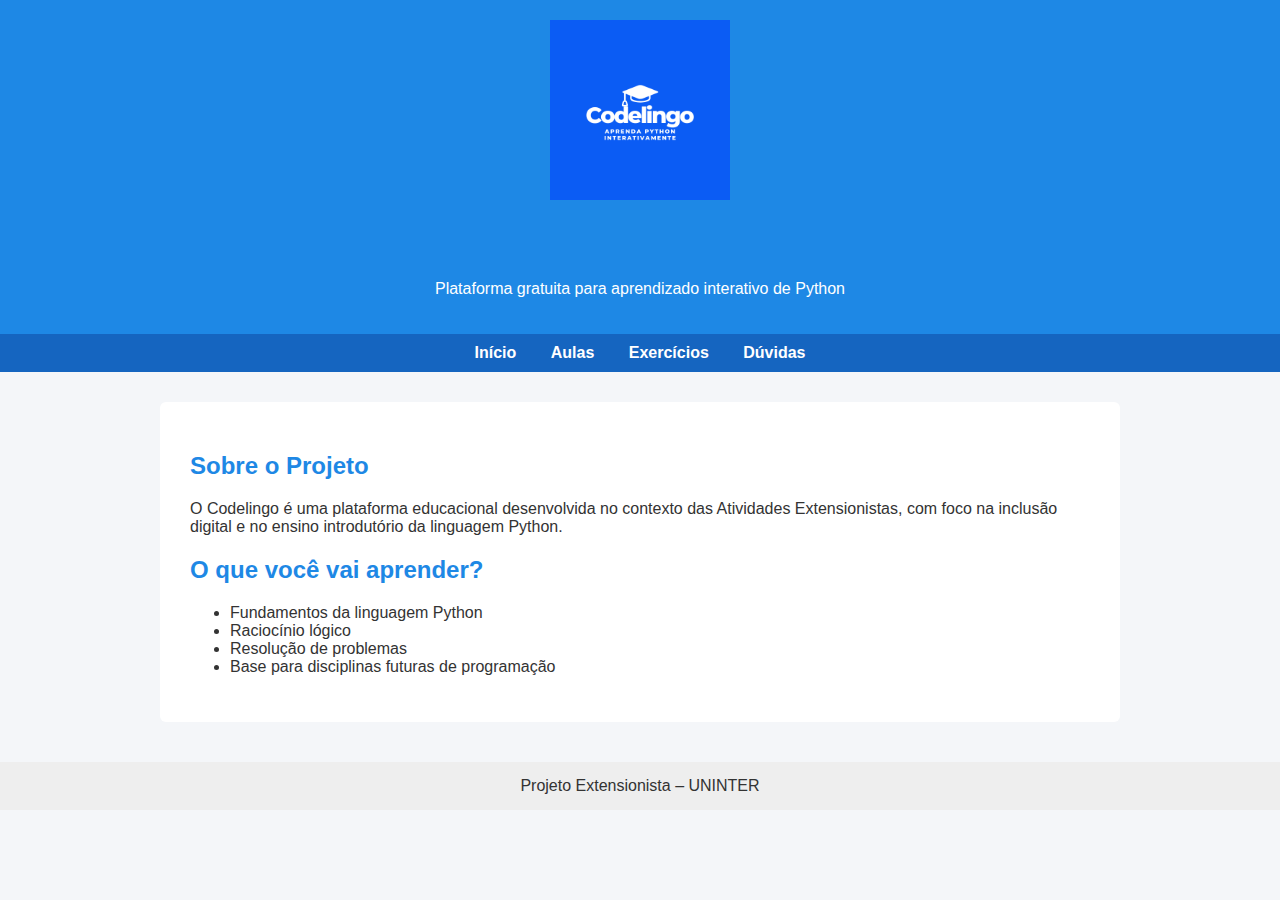
<file: templates/index.html>
<!DOCTYPE html>
<html>
<head>
    <title>Codelingo</title>
    <link rel="stylesheet" href="/static/css/style.css">
</head>
<body>

<header>
    <img src="/static/images/logo.png" alt="Logo Codelingo" style="max-width:180px;">
    <h1>Codelingo</h1>
    <p>Plataforma gratuita para aprendizado interativo de Python</p>
</header>

<nav>
    <a href="/">Início</a>
    <a href="/aulas">Aulas</a>
    <a href="/exercicios">Exercícios</a>
    <a href="/duvidas">Dúvidas</a>
</nav>

<div class="container">
    <h2>Sobre o Projeto</h2>
    <p>
        O Codelingo é uma plataforma educacional desenvolvida no contexto das
        Atividades Extensionistas, com foco na inclusão digital e no ensino
        introdutório da linguagem Python.
    </p>

    <h2>O que você vai aprender?</h2>
    <ul>
        <li>Fundamentos da linguagem Python</li>
        <li>Raciocínio lógico</li>
        <li>Resolução de problemas</li>
        <li>Base para disciplinas futuras de programação</li>
    </ul>
</div>

<footer>
    Projeto Extensionista – UNINTER
</footer>

</body>
</html>
</file>
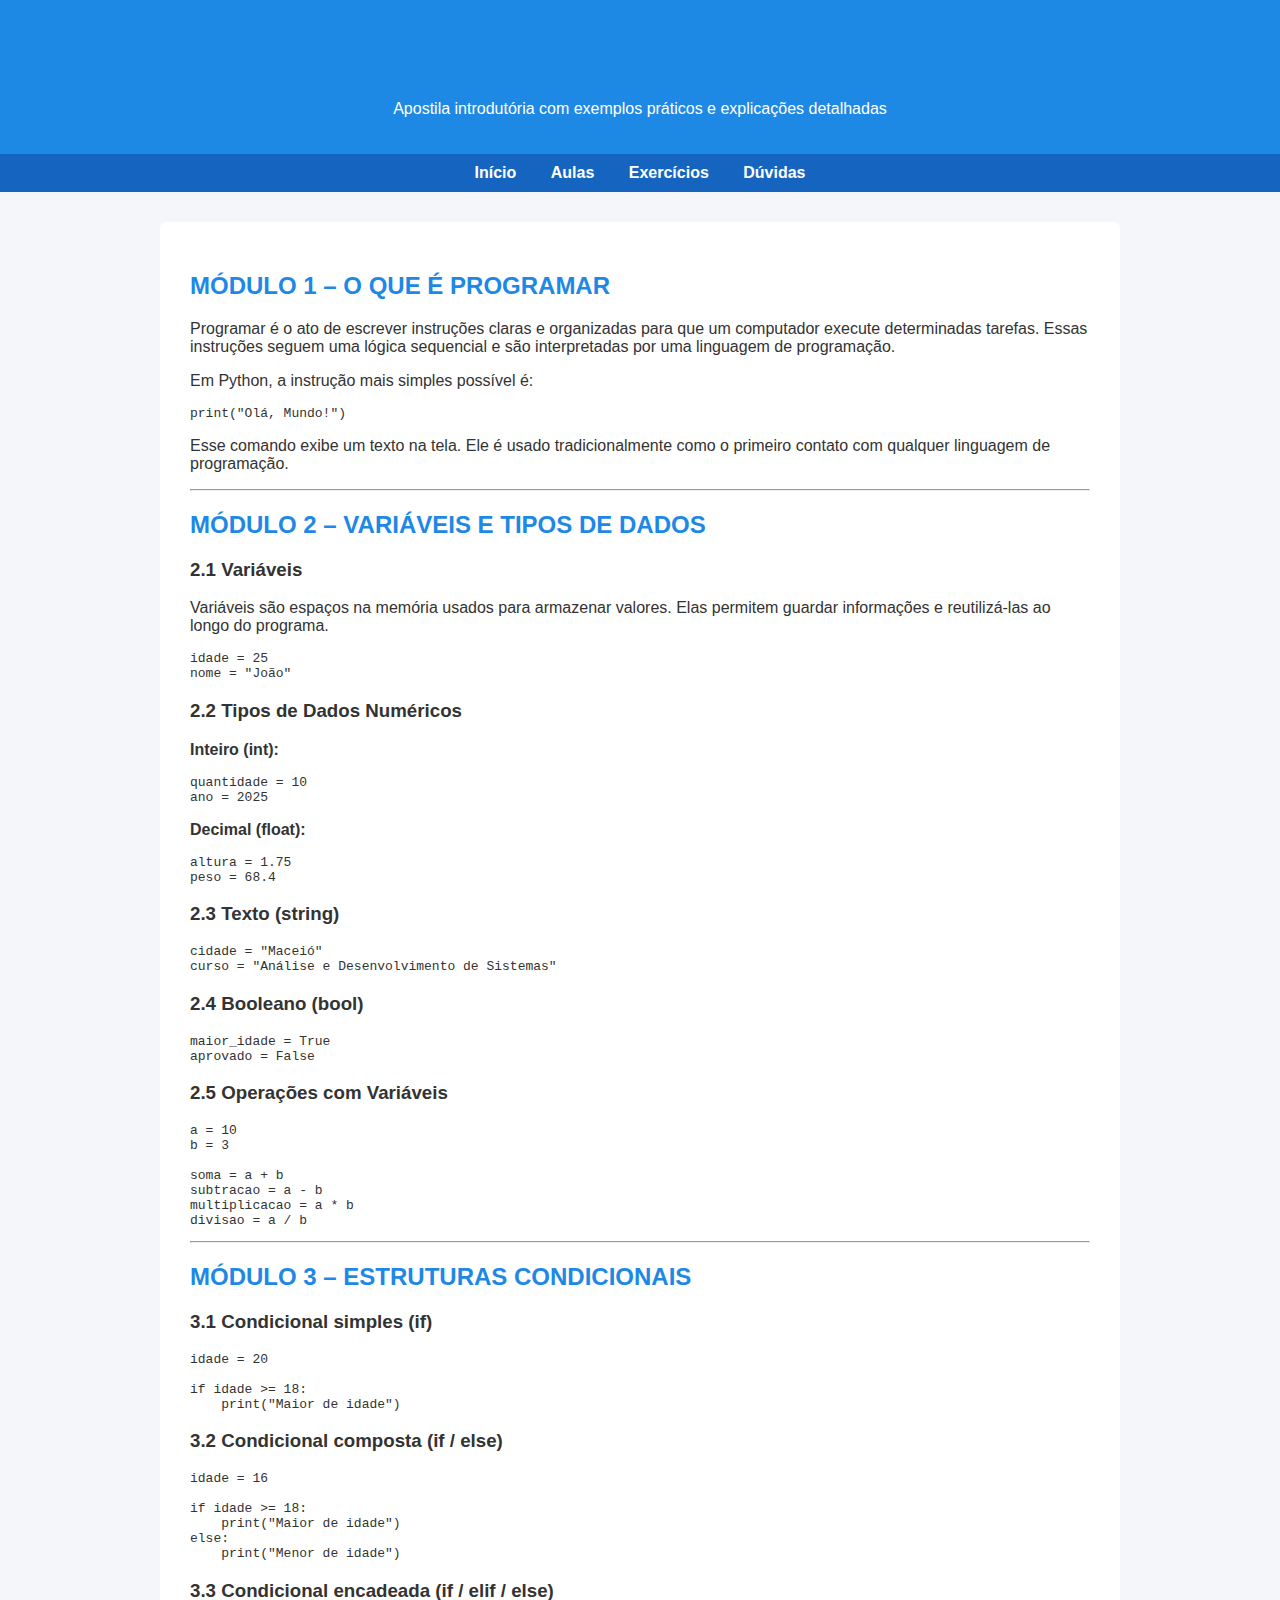
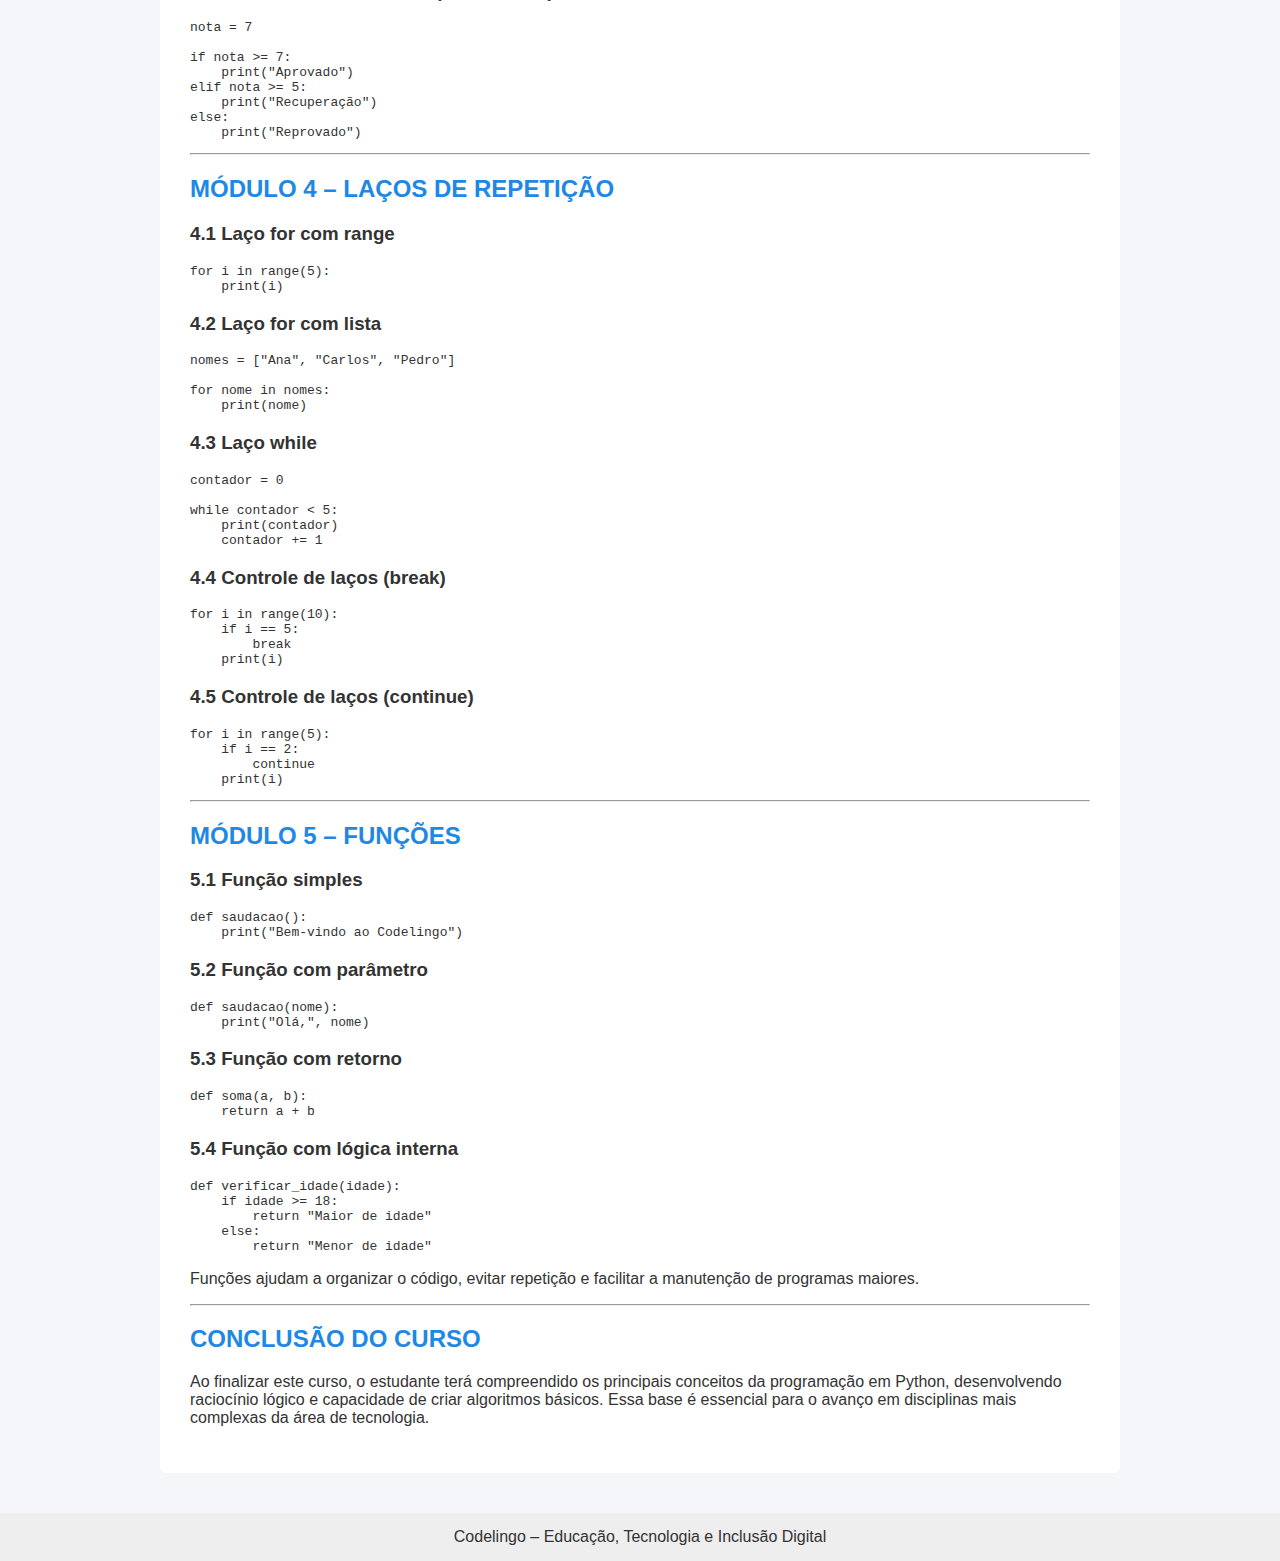
<file: templates/aulas.html>
<!DOCTYPE html>
<html>
<head>
    <title>Aulas - Codelingo</title>
    <link rel="stylesheet" href="/static/css/style.css">
</head>
<body>

<header>
    <h1>Curso Completo de Programação em Python</h1>
    <p>Apostila introdutória com exemplos práticos e explicações detalhadas</p>
</header>

<nav>
    <a href="/">Início</a>
    <a href="/aulas">Aulas</a>
    <a href="/exercicios">Exercícios</a>
    <a href="/duvidas">Dúvidas</a>
</nav>

<div class="container">

<h2>MÓDULO 1 – O QUE É PROGRAMAR</h2>

<p>
Programar é o ato de escrever instruções claras e organizadas para que um
computador execute determinadas tarefas. Essas instruções seguem uma lógica
sequencial e são interpretadas por uma linguagem de programação.
</p>

<p>
Em Python, a instrução mais simples possível é:
</p>

<pre>
print("Olá, Mundo!")
</pre>

<p>
Esse comando exibe um texto na tela. Ele é usado tradicionalmente como o
primeiro contato com qualquer linguagem de programação.
</p>

<hr>

<h2>MÓDULO 2 – VARIÁVEIS E TIPOS DE DADOS</h2>

<h3>2.1 Variáveis</h3>

<p>
Variáveis são espaços na memória usados para armazenar valores. Elas permitem
guardar informações e reutilizá-las ao longo do programa.
</p>

<pre>
idade = 25
nome = "João"
</pre>

<h3>2.2 Tipos de Dados Numéricos</h3>

<p><strong>Inteiro (int):</strong></p>

<pre>
quantidade = 10
ano = 2025
</pre>

<p><strong>Decimal (float):</strong></p>

<pre>
altura = 1.75
peso = 68.4
</pre>

<h3>2.3 Texto (string)</h3>

<pre>
cidade = "Maceió"
curso = "Análise e Desenvolvimento de Sistemas"
</pre>

<h3>2.4 Booleano (bool)</h3>

<pre>
maior_idade = True
aprovado = False
</pre>

<h3>2.5 Operações com Variáveis</h3>

<pre>
a = 10
b = 3

soma = a + b
subtracao = a - b
multiplicacao = a * b
divisao = a / b
</pre>

<hr>

<h2>MÓDULO 3 – ESTRUTURAS CONDICIONAIS</h2>

<h3>3.1 Condicional simples (if)</h3>

<pre>
idade = 20

if idade >= 18:
    print("Maior de idade")
</pre>

<h3>3.2 Condicional composta (if / else)</h3>

<pre>
idade = 16

if idade >= 18:
    print("Maior de idade")
else:
    print("Menor de idade")
</pre>

<h3>3.3 Condicional encadeada (if / elif / else)</h3>

<pre>
nota = 7

if nota >= 7:
    print("Aprovado")
elif nota >= 5:
    print("Recuperação")
else:
    print("Reprovado")
</pre>

<hr>

<h2>MÓDULO 4 – LAÇOS DE REPETIÇÃO</h2>

<h3>4.1 Laço for com range</h3>

<pre>
for i in range(5):
    print(i)
</pre>

<h3>4.2 Laço for com lista</h3>

<pre>
nomes = ["Ana", "Carlos", "Pedro"]

for nome in nomes:
    print(nome)
</pre>

<h3>4.3 Laço while</h3>

<pre>
contador = 0

while contador < 5:
    print(contador)
    contador += 1
</pre>

<h3>4.4 Controle de laços (break)</h3>

<pre>
for i in range(10):
    if i == 5:
        break
    print(i)
</pre>

<h3>4.5 Controle de laços (continue)</h3>

<pre>
for i in range(5):
    if i == 2:
        continue
    print(i)
</pre>

<hr>

<h2>MÓDULO 5 – FUNÇÕES</h2>

<h3>5.1 Função simples</h3>

<pre>
def saudacao():
    print("Bem-vindo ao Codelingo")
</pre>

<h3>5.2 Função com parâmetro</h3>

<pre>
def saudacao(nome):
    print("Olá,", nome)
</pre>

<h3>5.3 Função com retorno</h3>

<pre>
def soma(a, b):
    return a + b
</pre>

<h3>5.4 Função com lógica interna</h3>

<pre>
def verificar_idade(idade):
    if idade >= 18:
        return "Maior de idade"
    else:
        return "Menor de idade"
</pre>

<p>
Funções ajudam a organizar o código, evitar repetição e facilitar a manutenção
de programas maiores.
</p>

<hr>

<h2>CONCLUSÃO DO CURSO</h2>

<p>
Ao finalizar este curso, o estudante terá compreendido os principais conceitos
da programação em Python, desenvolvendo raciocínio lógico e capacidade de criar
algoritmos básicos. Essa base é essencial para o avanço em disciplinas mais
complexas da área de tecnologia.
</p>

</div>

<footer>
    Codelingo – Educação, Tecnologia e Inclusão Digital
</footer>

</body>
</html>
</file>
<file: static/css/style.css>
body {
    margin: 0;
    font-family: Arial, Helvetica, sans-serif;
    background-color: #f4f6f9;
    color: #333;
}

header {
    background-color: #1e88e5;
    color: white;
    padding: 20px;
    text-align: center;
}

nav {
    background-color: #1565c0;
    padding: 10px;
    text-align: center;
}

nav a {
    color: white;
    margin: 0 15px;
    text-decoration: none;
    font-weight: bold;
}

nav a:hover {
    text-decoration: underline;
}

.container {
    max-width: 900px;
    margin: 30px auto;
    background: white;
    padding: 30px;
    border-radius: 6px;
}

h1, h2 {
    color: #1e88e5;
}

textarea {
    width: 100%;
    height: 120px;
    margin-top: 10px;
}

button {
    background-color: #1e88e5;
    color: white;
    border: none;
    padding: 10px 20px;
    margin-top: 10px;
    cursor: pointer;
    border-radius: 4px;
}

button:hover {
    background-color: #1565c0;
}

footer {
    text-align: center;
    padding: 15px;
    background-color: #eee;
    margin-top: 40px;
}

header img {
    display: block;
    margin: 0 auto 10px auto;
}
</file>
